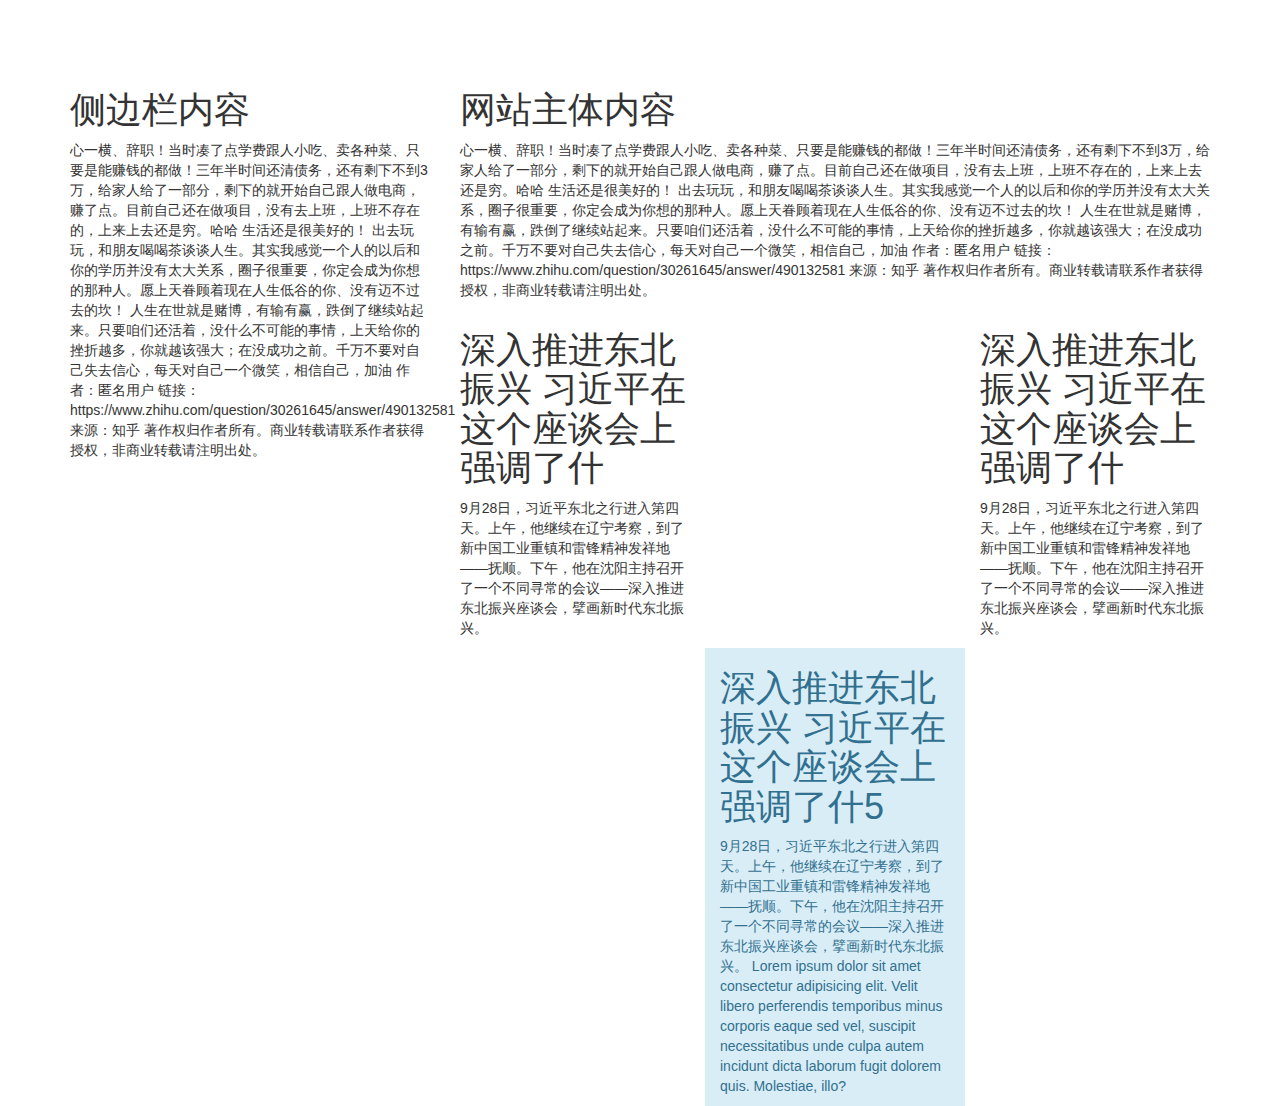
<file: index.html>
<!DOCTYPE html>
<html lang="en">

<head>
    <meta charset="UTF-8">
    <meta name="viewport" content="width=device-width, initial-scale=1.0">
    <meta http-equiv="X-UA-Compatible" content="ie=edge">
    <!-- width=device-width 宽度和设备的宽度一致 -->
    <!-- initial-scale 原始尺寸 -->
    <title>bootstrap</title>
    <link rel="stylesheet" href="lib/css/bootstrap.min.css">
    <link rel="stylesheet" href="lib/css/style.css">
</head>

<body>
    <script src="lib/jquery-3.3.1.js"></script>
    <script src="lib/js/bootstrap.min.js"></script>


    <div class="container">
        <!-- 网格结构 -->
        <div class="row">
            <!-- 33% -->
            <div class="col-md-4 hidden-xs">
                <h1>侧边栏内容</h1>
                <p>心一横、辞职！当时凑了点学费跟人小吃、卖各种菜、只要是能赚钱的都做！三年半时间还清债务，还有剩下不到3万，给家人给了一部分，剩下的就开始自己跟人做电商，赚了点。目前自己还在做项目，没有去上班，上班不存在的，上来上去还是穷。哈哈
                    生活还是很美好的！ 出去玩玩，和朋友喝喝茶谈谈人生。其实我感觉一个人的以后和你的学历并没有太大关系，圈子很重要，你定会成为你想的那种人。愿上天眷顾着现在人生低谷的你、没有迈不过去的坎！
                    人生在世就是赌博，有输有赢，跌倒了继续站起来。只要咱们还活着，没什么不可能的事情，上天给你的挫折越多，你就越该强大；在没成功之前。千万不要对自己失去信心，每天对自己一个微笑，相信自己，加油

                    作者：匿名用户
                    链接：https://www.zhihu.com/question/30261645/answer/490132581
                    来源：知乎
                    著作权归作者所有。商业转载请联系作者获得授权，非商业转载请注明出处。
                </p>
            </div>
            <div class="visible-xs alert-info">手机屏幕尺寸的时候会显示这个div</div>
            <!-- 66% -->
            <div class="col-md-8">

                <h1>网站主体内容</h1>
                <p>心一横、辞职！当时凑了点学费跟人小吃、卖各种菜、只要是能赚钱的都做！三年半时间还清债务，还有剩下不到3万，给家人给了一部分，剩下的就开始自己跟人做电商，赚了点。目前自己还在做项目，没有去上班，上班不存在的，上来上去还是穷。哈哈
                    生活还是很美好的！ 出去玩玩，和朋友喝喝茶谈谈人生。其实我感觉一个人的以后和你的学历并没有太大关系，圈子很重要，你定会成为你想的那种人。愿上天眷顾着现在人生低谷的你、没有迈不过去的坎！
                    人生在世就是赌博，有输有赢，跌倒了继续站起来。只要咱们还活着，没什么不可能的事情，上天给你的挫折越多，你就越该强大；在没成功之前。千万不要对自己失去信心，每天对自己一个微笑，相信自己，加油

                    作者：匿名用户
                    链接：https://www.zhihu.com/question/30261645/answer/490132581
                    来源：知乎
                    著作权归作者所有。商业转载请联系作者获得授权，非商业转载请注明出处。
                </p>

                <!-- 平板上面col-sm-4 col-sm-8 -->
                <!-- 手机上面col-xs-4 col-xs-8 -->
                <!-- 大尺寸col-lg-4 col-lg-8 -->
                <div class="row">
                    <div class="col-md-4">
                        <h1>深入推进东北振兴 习近平在这个座谈会上强调了什</h1>
                        <p>9月28日，习近平东北之行进入第四天。上午，他继续在辽宁考察，到了新中国工业重镇和雷锋精神发祥地——抚顺。下午，他在沈阳主持召开了一个不同寻常的会议——深入推进东北振兴座谈会，擘画新时代东北振兴。

                        </p>
                    </div>
                    <div class="col-md-4 col-md-offset-4">
                        <h1>深入推进东北振兴 习近平在这个座谈会上强调了什</h1>
                        <p>9月28日，习近平东北之行进入第四天。上午，他继续在辽宁考察，到了新中国工业重镇和雷锋精神发祥地——抚顺。下午，他在沈阳主持召开了一个不同寻常的会议——深入推进东北振兴座谈会，擘画新时代东北振兴。

                        </p>
                    </div>
                    <!-- offset 偏移4个单位 -->
                    <div class="col-md-4 col-md-offset-4 alert-info">
                        <h1>深入推进东北振兴 习近平在这个座谈会上强调了什5</h1>
                        <p>9月28日，习近平东北之行进入第四天。上午，他继续在辽宁考察，到了新中国工业重镇和雷锋精神发祥地——抚顺。下午，他在沈阳主持召开了一个不同寻常的会议——深入推进东北振兴座谈会，擘画新时代东北振兴。
Lorem ipsum dolor sit amet consectetur adipisicing elit. Velit libero perferendis temporibus minus corporis eaque sed vel, suscipit necessitatibus unde culpa autem incidunt dicta laborum fugit dolorem quis. Molestiae, illo?
                        </p>
                    </div>
                </div>
            </div>
        </div>
    </div>

</body>

</html>
</file>
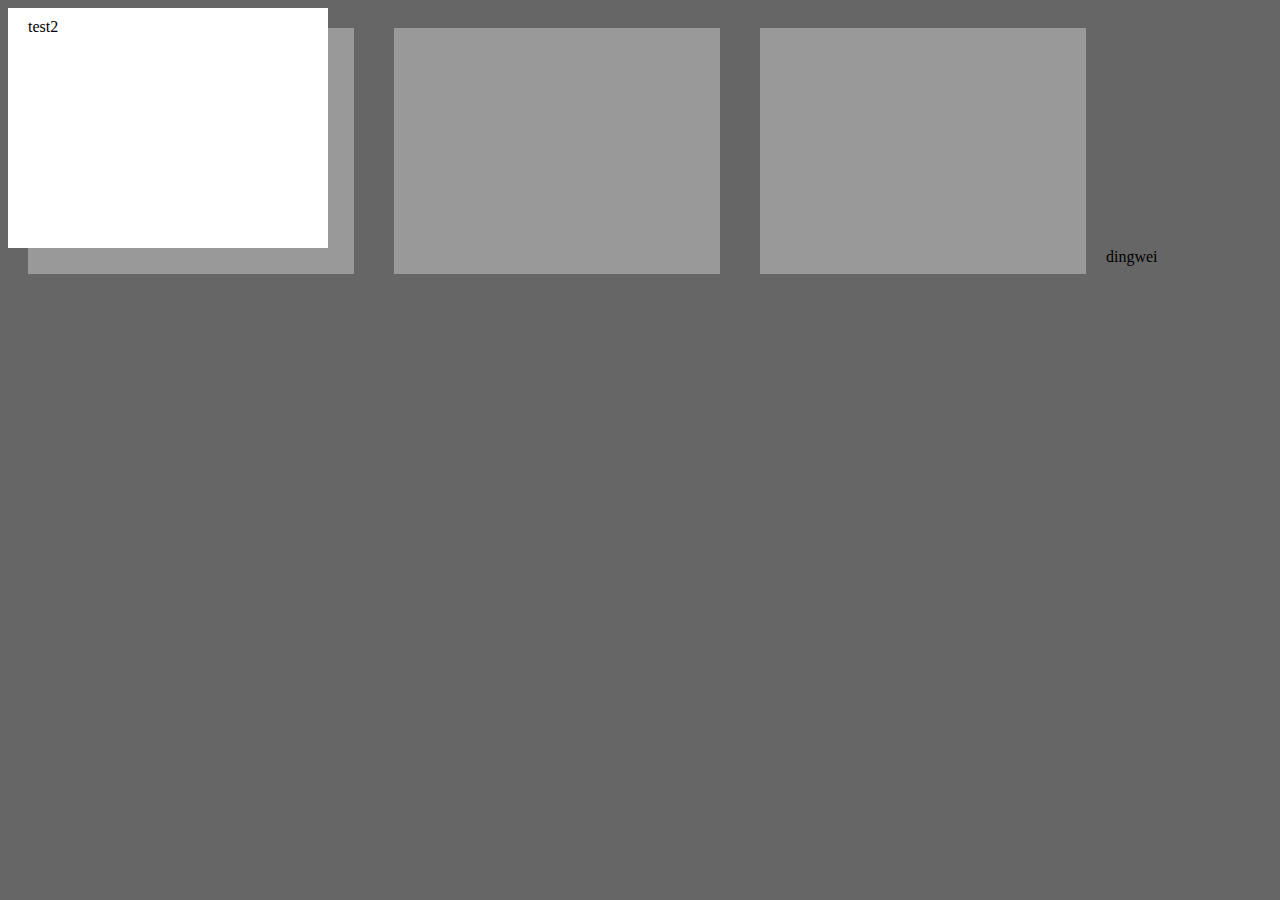
<file: css-study/index.html>
<!DOCTYPE html>
<html lang="en">
<head>
    <meta charset="UTF-8">
    <meta name="viewport" content="width=device-width, initial-scale=1.0">
    <meta http-equiv="X-UA-Compatible" content="ie=edge">
    <title>css study</title>
    <link rel="stylesheet" href="style.css" type="text/css">
</head>
<body>
    <div class="test"></div>
    <div class="test"></div>
    <div class="test"></div>

    <div class="test1">
        <div class="test2">test2</div>
    </div>
    <div class="dingwei">dingwei</div>
</body>
</html>
</file>
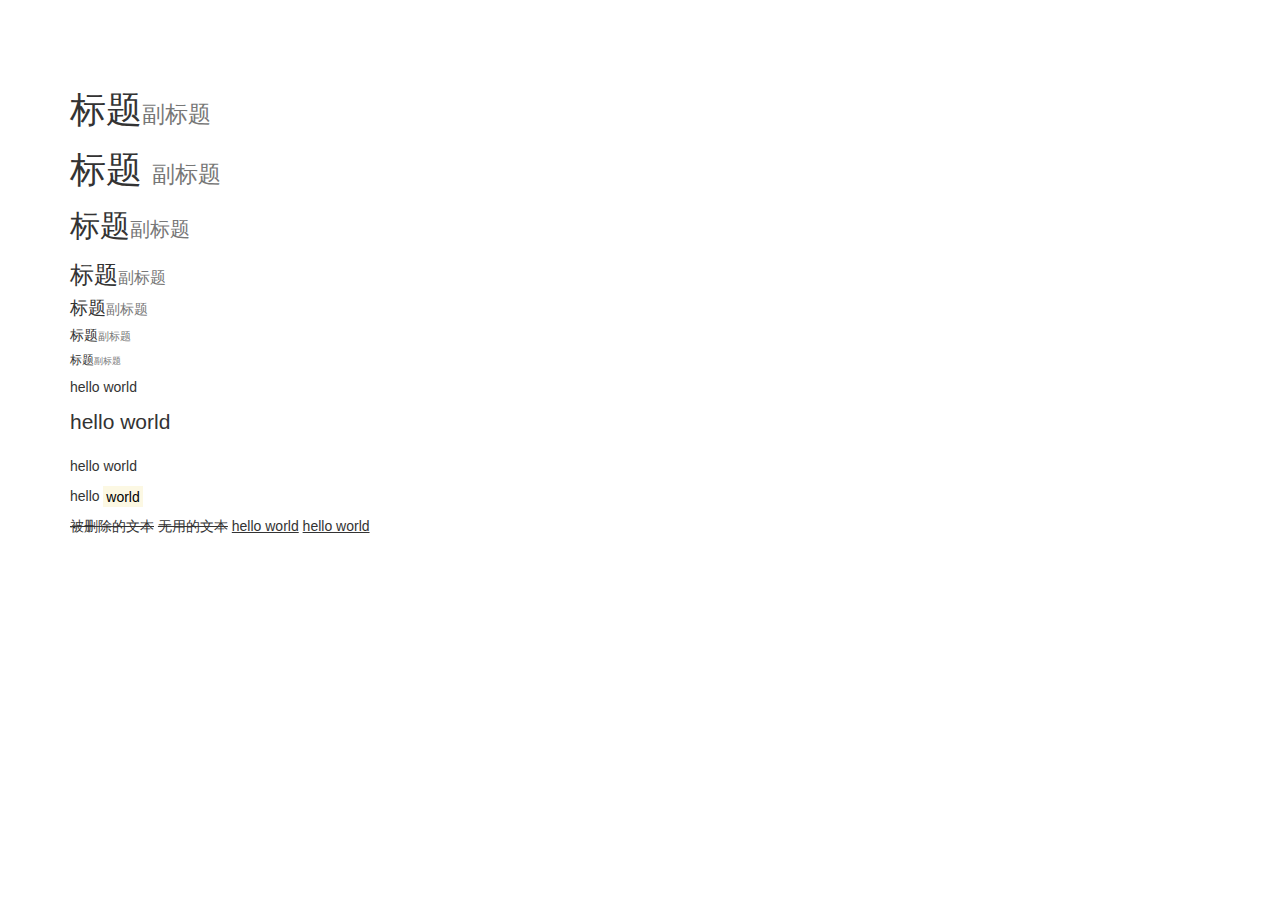
<file: Paiban.html>
<!DOCTYPE html>
<html lang="en">

<head>
    <meta charset="UTF-8">
    <meta name="viewport" content="width=device-width, initial-scale=1.0">
    <meta http-equiv="X-UA-Compatible" content="ie=edge">
    <!-- width=device-width 宽度和设备的宽度一致 -->
    <!-- initial-scale 原始尺寸 -->
    <title>bootstrap</title>
    <link rel="stylesheet" href="lib/css/bootstrap.min.css">
    <link rel="stylesheet" href="lib/css/style.css">
</head>

<body>
    <script src="lib/jquery-3.3.1.js"></script>
    <script src="lib/js/bootstrap.min.js"></script>
    <div class="container">
        <h1>标题<small>副标题</small></h1>
        <div class="h1">标题 <span class="small">副标题</span></div>
        <h2>标题<small>副标题</small></h2>
        <h3>标题<small>副标题</small></h3>
        <h4>标题<small>副标题</small></h4>
        <h5>标题<small>副标题</small></h5>
        <h6>标题<small>副标题</small></h6>
        <p>hello world</p>
        <p class="lead">hello world</p>
        <p>hello world</p>
        <p>hello <mark>world</mark></p>

        <p>
            <del>被删除的文本</del>
            <s>无用的文本</s>
            <ins>hello world</ins>
            <u>hello world</u>
            
        </p>



        
    </div>

</body>

</html>
</file>
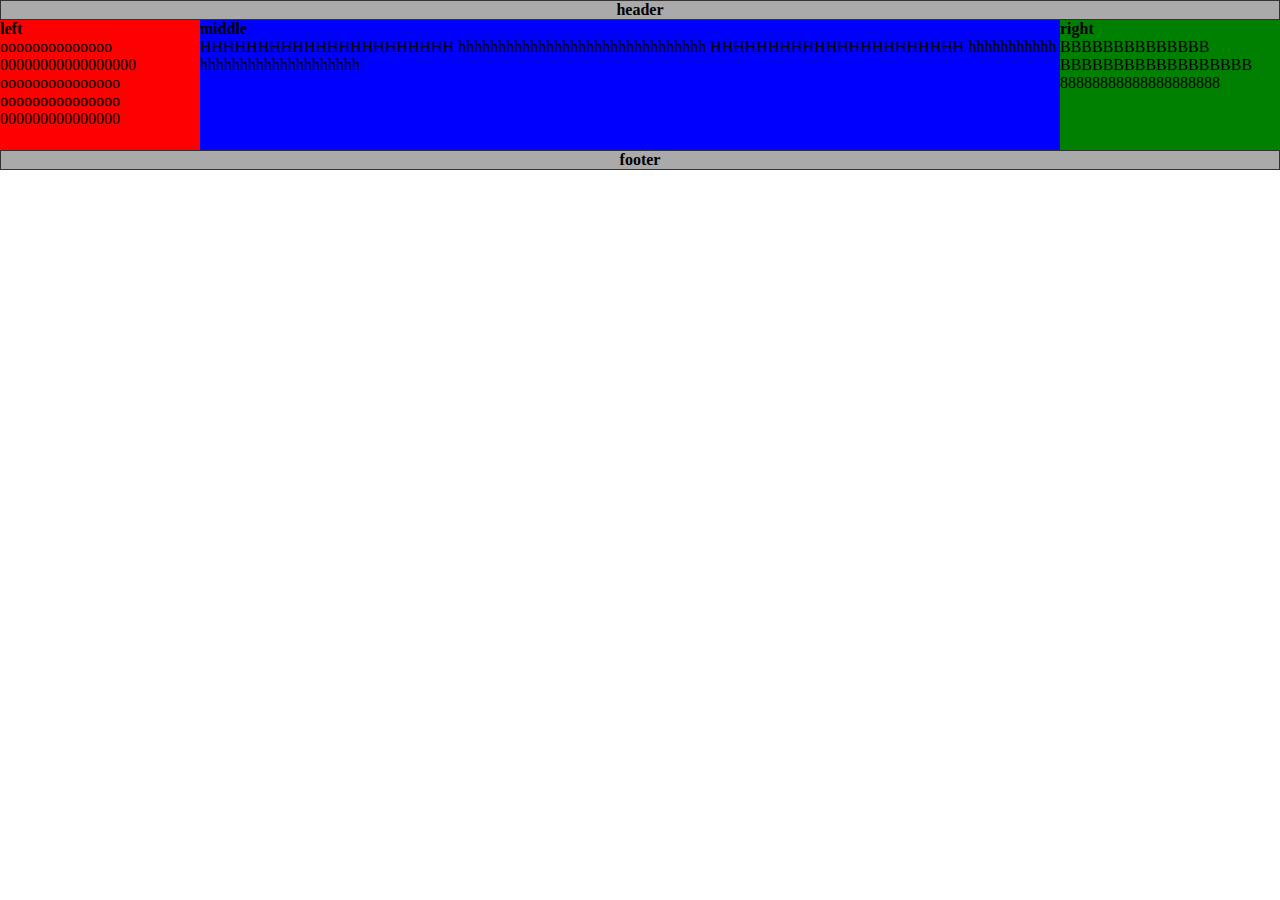
<file: css-study/shengbei.html>
<!DOCTYPE html PUBLIC "-//W3C//DTD XHTML 1.0 Transitional//EN" "http://www.w3.org/TR/xhtml1/DTD/xhtml1-transitional.dtd">
<html xmlns="http://www.w3.org/1999/xhtml">
<head>
<meta charset="utf-8">
<meta http-equiv="X-UA-Compatible" content="IE=edge,chrome=1">
<title>圣杯布局</title>
<style type="text/css">
    *{margin: 0;padding: 0;}
    body{min-width: 700px;}
    .header,
    .footer{ 
        border: 1px solid #333;
        background: #aaa;
        text-align: center;
    }
    .left,
    .middle,
    .right{ 
        position: relative;
        float: left;
        min-height: 130px;
    }
    .container{
        padding:0 220px 0 200px;
        overflow: hidden;
    }
    .left{
        margin-left: -100%;
        left: -200px;
        width: 200px;
        background: red;
    }
    .right{
        margin-left: -220px;
        right: -220px;
        width: 220px;
        background: green;
    }
    .middle{ 
        width: 100%;
        background: blue;
        word-break: break-all;

    }
    .footer{ 
        clear: both;
    }
</style>
</head>
<body>
<div class="header">
    <h4>header</h4>
</div>
<div class="container">
    <div class="middle">
        <h4>middle</h4>
        <p>HHHHHHHHHHHHHHHHHHHHHH
        hhhhhhhhhhhhhhhhhhhhhhhhhhhhhhh
        HHHHHHHHHHHHHHHHHHHHHH
        hhhhhhhhhhhhhhhhhhhhhhhhhhhhhhh
        </p>
    </div>
    <div class="left">
    <h4>left</h4>
        <p>oooooooooooooo
        00000000000000000
        ooooooooooooooo
        ooooooooooooooo
        000000000000000</p>
    </div>
    <div class="right">
    <h4>right</h4>
        <p>BBBBBBBBBBBBBB
        BBBBBBBBBBBBBBBBBB
        88888888888888888888</p>
    </div>
    </div>
    <div class="footer">
        <h4>footer</h4>
    </div>
</body>
</html>
</file>
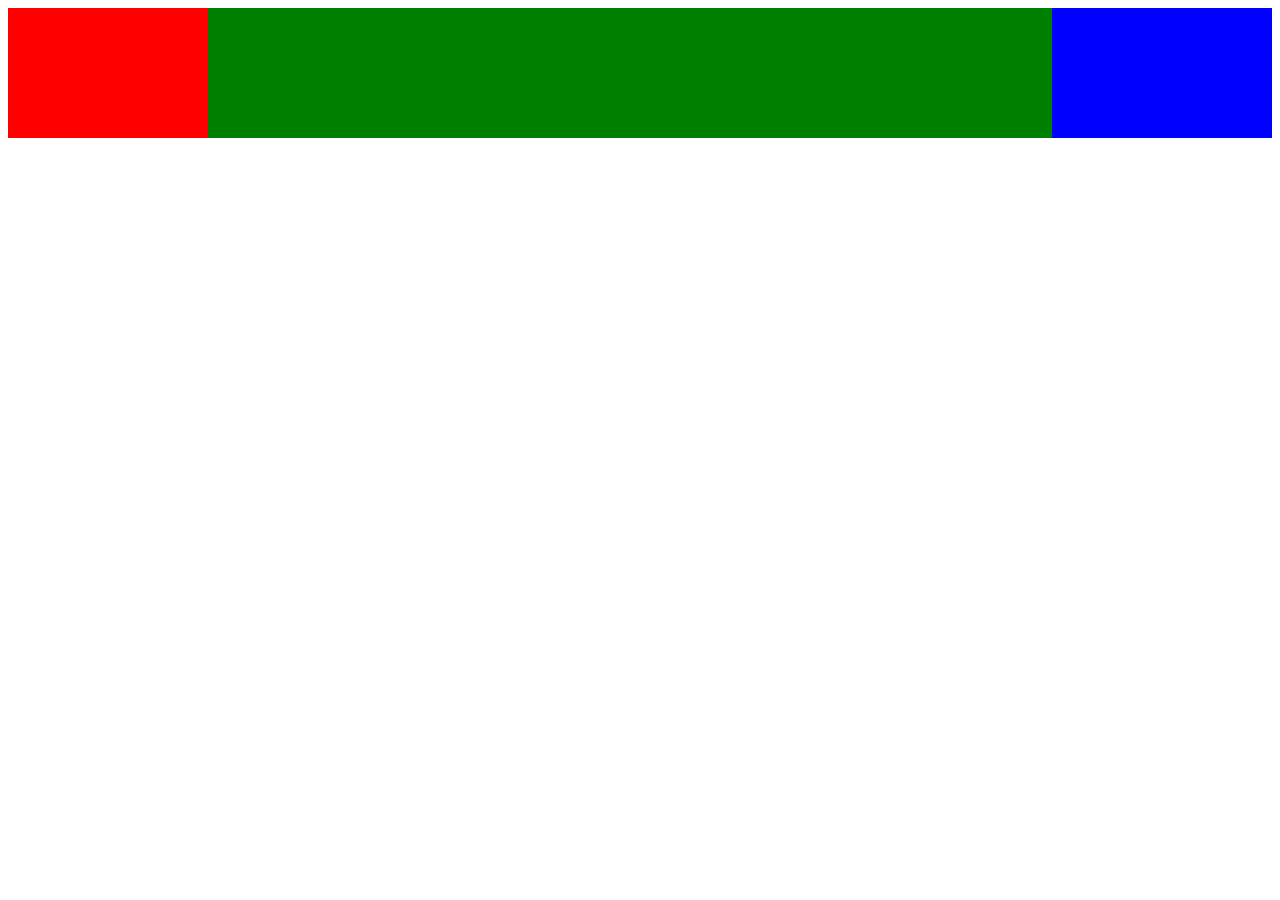
<file: css-study/test-shengbei.html>
<!DOCTYPE html>
<html lang="en">
<head>
    <meta charset="UTF-8">
    <meta name="viewport" content="width=device-width, initial-scale=1.0">
    <meta http-equiv="X-UA-Compatible" content="ie=edge">
    <title>Document</title>
    <style type="text/css">
        .container{
            /* min-height: 0px; */
            padding: 0 220px 0 200px;
            overflow: hidden;
        }

        .middle{
            float: left;
            position: relative;
            width: 100%;
            background-color: green;
            min-height: 130px;
        }
        .left{
            left: -200px;
            float: left;
            position: relative;
            margin-left: -100%;
            width: 200px;
            background-color: red;
            min-height: 130px;
        }
        .right{
            left: 220px;
            float: left;
            position: relative;
            margin-left: -220px;
            width: 220px;
            background-color: blue;
            min-height: 130px;
        }
    </style>
</head>
<body>
    <div class="container">
        <div class="middle"></div>
        <div class="left"></div>
        <div class="right"></div>

    </div>
</body>
</html>
</file>
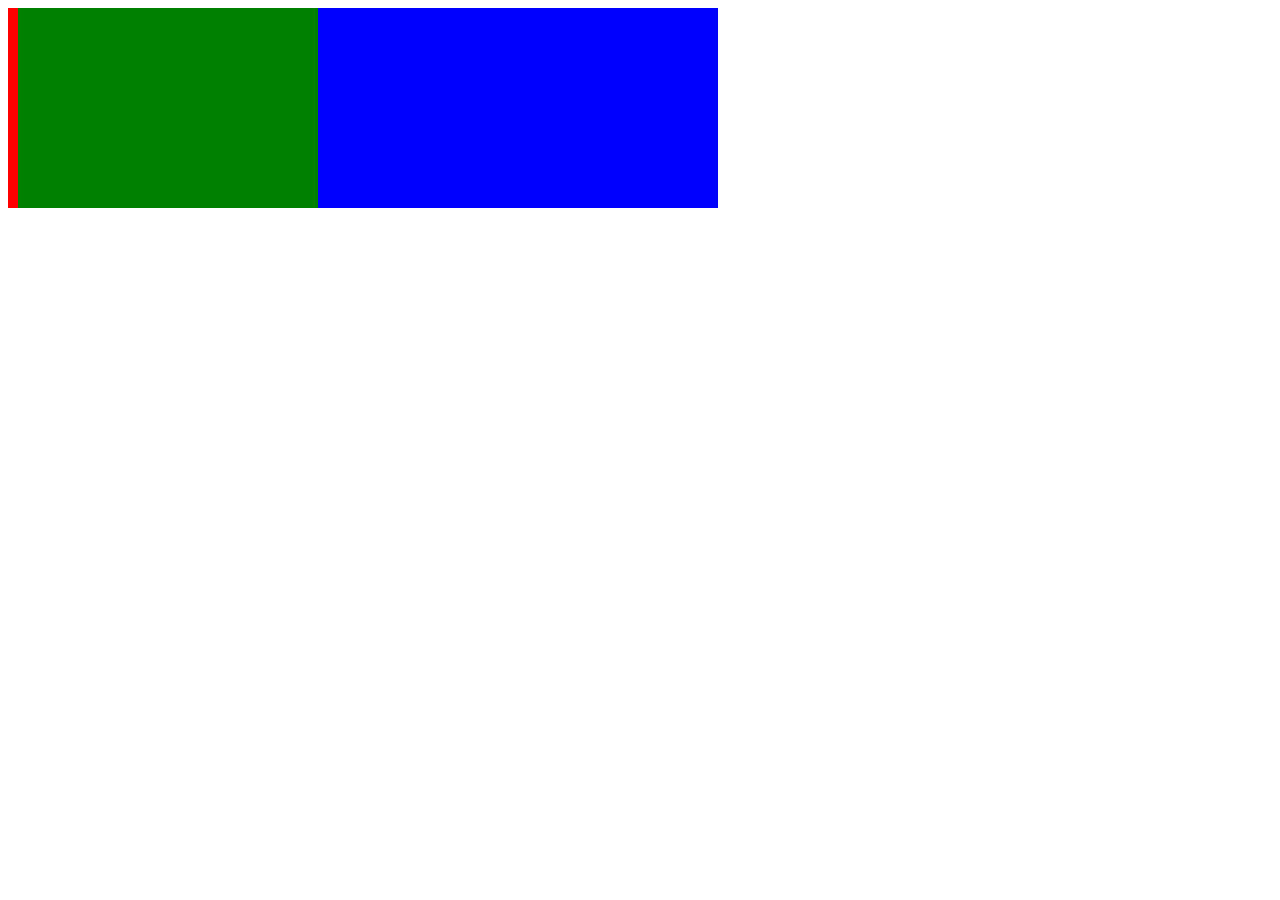
<file: css-study/testPadding.html>
<!DOCTYPE html>
<html lang="en">
<head>
    <meta charset="UTF-8">
    <meta name="viewport" content="width=device-width, initial-scale=1.0">
    <meta http-equiv="X-UA-Compatible" content="ie=edge">
    <title>Document</title>
    <style type="text/css">
        .container{
            padding-left: 10px;
            width: 700px;
            height: 200px;
            background-color: red;
        }
        .a{
            float: left;
            width: 300px;
            height: 200px;;
            background-color: green;
        }
        .b{
            float: left;
            width: 400px;
            height: 200px;
            background-color: blue;
        }

    </style>
</head>
<body>
    <div class="container">
        <div class="a"></div>
        <div class="b"></div>
    </div>
</body>
</html>
</file>
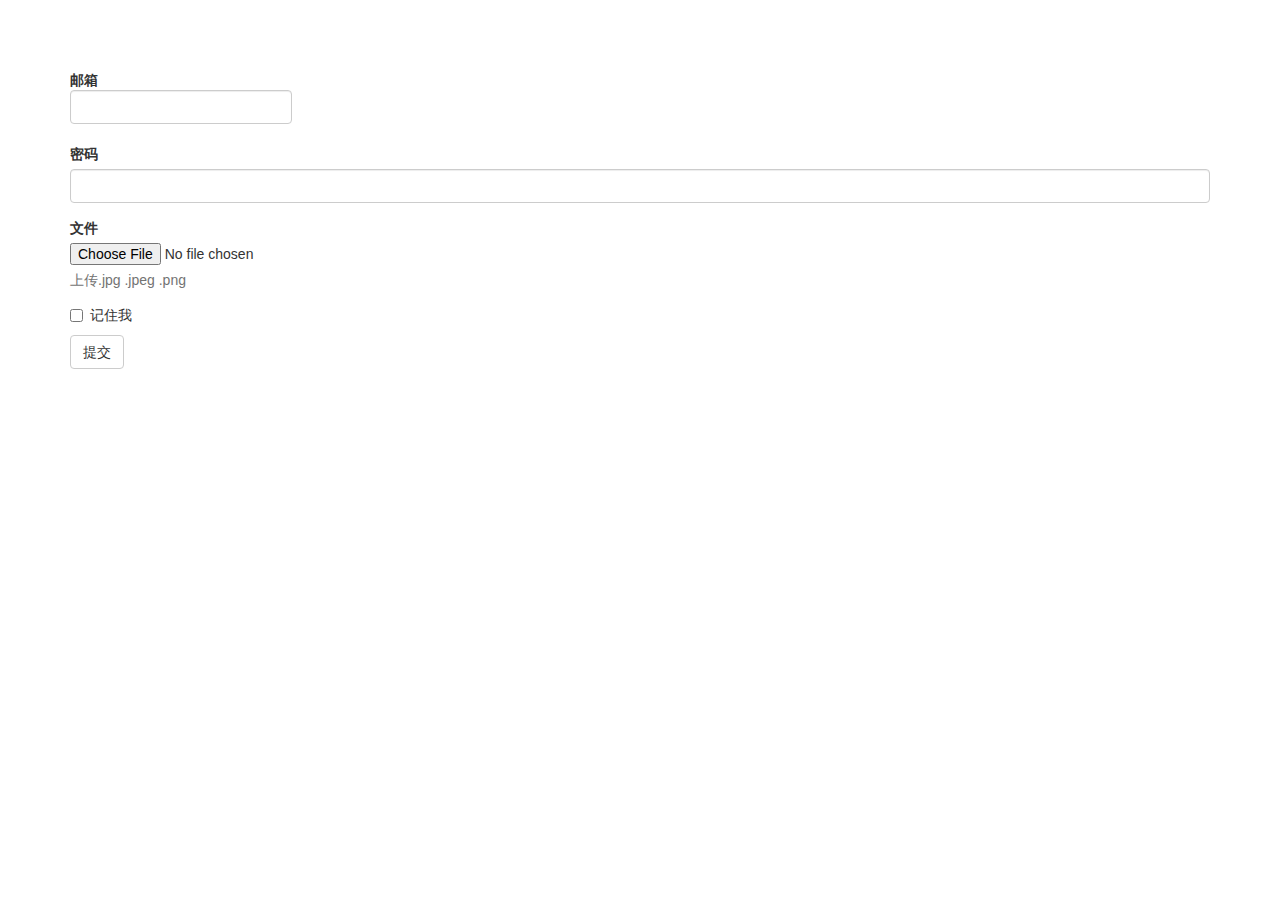
<file: 表单/form.html>
<!DOCTYPE html>
<html lang="en">

<head>
    <meta charset="UTF-8">
    <meta name="viewport" content="width=device-width, initial-scale=1.0">
    <meta http-equiv="X-UA-Compatible" content="ie=edge">
    <!-- width=device-width 宽度和设备的宽度一致 -->
    <!-- initial-scale 原始尺寸 -->
    <title>表单</title>
    <link rel="stylesheet" href="../lib/css/bootstrap.min.css">
    <link rel="stylesheet" href="../lib/css/style.css">
</head>

<body>
    <script src="../lib/jquery-3.3.1.js"></script>
    <script src="../lib/js/bootstrap.min.js"></script>
    <div class="container">
        <form action="">
            <div class="form-group">
                <label for="emailId">邮箱</lable>
                <input type="email" id="emailId" class="form-control">
            </div>
            <div class="form-group">
                <label for="passwordId">密码</label>
                <input type="password" id="passwrodId" class="form-control">
            </div>
            <div class="form-group">
                <label for="fileId">文件</label>
                <input type="file" id="fileId" >
                <p class="help-block">上传.jpg .jpeg .png</p>
            </div>
            <div class="checkbox">
                <label for="">
                    <input type="checkbox" >记住我
                </label>
            </div>
            <div class="form-group">
                <input type="submit" value="提交"" class="btn btn-default">
            </div>
        </form>
    </div>

</body>

</html>
</file>
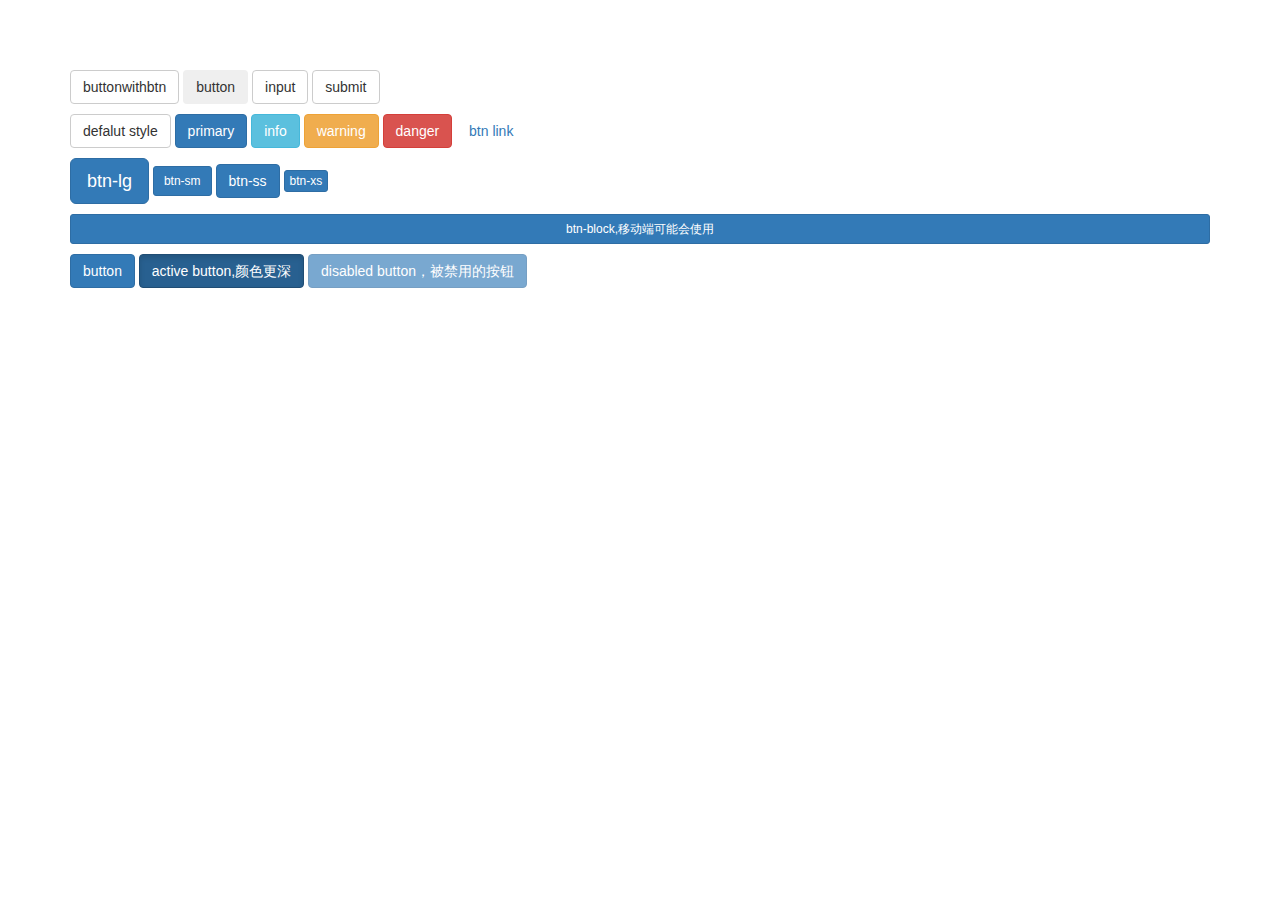
<file: 表格和按钮/button.html>
<!DOCTYPE html>
<html lang="en">

<head>
    <meta charset="UTF-8">
    <meta name="viewport" content="width=device-width, initial-scale=1.0">
    <meta http-equiv="X-UA-Compatible" content="ie=edge">
    <!-- width=device-width 宽度和设备的宽度一致 -->
    <!-- initial-scale 原始尺寸 -->
    <title>bootstrap</title>
    <link rel="stylesheet" href="../lib/css/bootstrap.min.css">
    <link rel="stylesheet" href="../lib/css/style.css">
    
</head>

<body>
    <script src="../lib/jquery-3.3.1.js"></script>
    <script src="../lib/js/bootstrap.min.js"></script>
    
    <div class="container">
        <p>
            <a href="#" class="btn btn-default">buttonwithbtn</a>
            <button class="btn btn-dafault">button</button>
            <input type="button" class="btn btn-default" value="input">
            <input type="submit" class="btn btn-default" value="submit">
            <!-- btn btn-default -->
        </p>
        <p>
            <button class="btn btn-default">defalut style</button>
            <button class="btn btn-primary">primary</button>
            <button class="btn btn-info">info</button>
            <button class="btn btn-warning">warning</button>
            <button class="btn btn-danger">danger</button>
            <a href="#" class="btn btn-link">btn link</a>
        </p>
        <p>
            <button class="btn btn-primary btn-lg">btn-lg</button>
            <button class="btn btn-primary btn-sm">btn-sm</button>
            <button class="btn btn-primary btn-ss">btn-ss</button>
            <button class="btn btn-primary btn-xs">btn-xs</button>
        </p>
        <p>
            <button class="btn btn-primary btn-block btn-sm">btn-block,移动端可能会使用</button>
        </p>
        <p>
            <button class="btn btn-primary">button</button>
            <button class="btn btn-primary active">active button,颜色更深</button>
            <button class="btn btn-primary disabled">disabled button，被禁用的按钮</button>
        </p>
    </div>

</body>

</html>
</file>
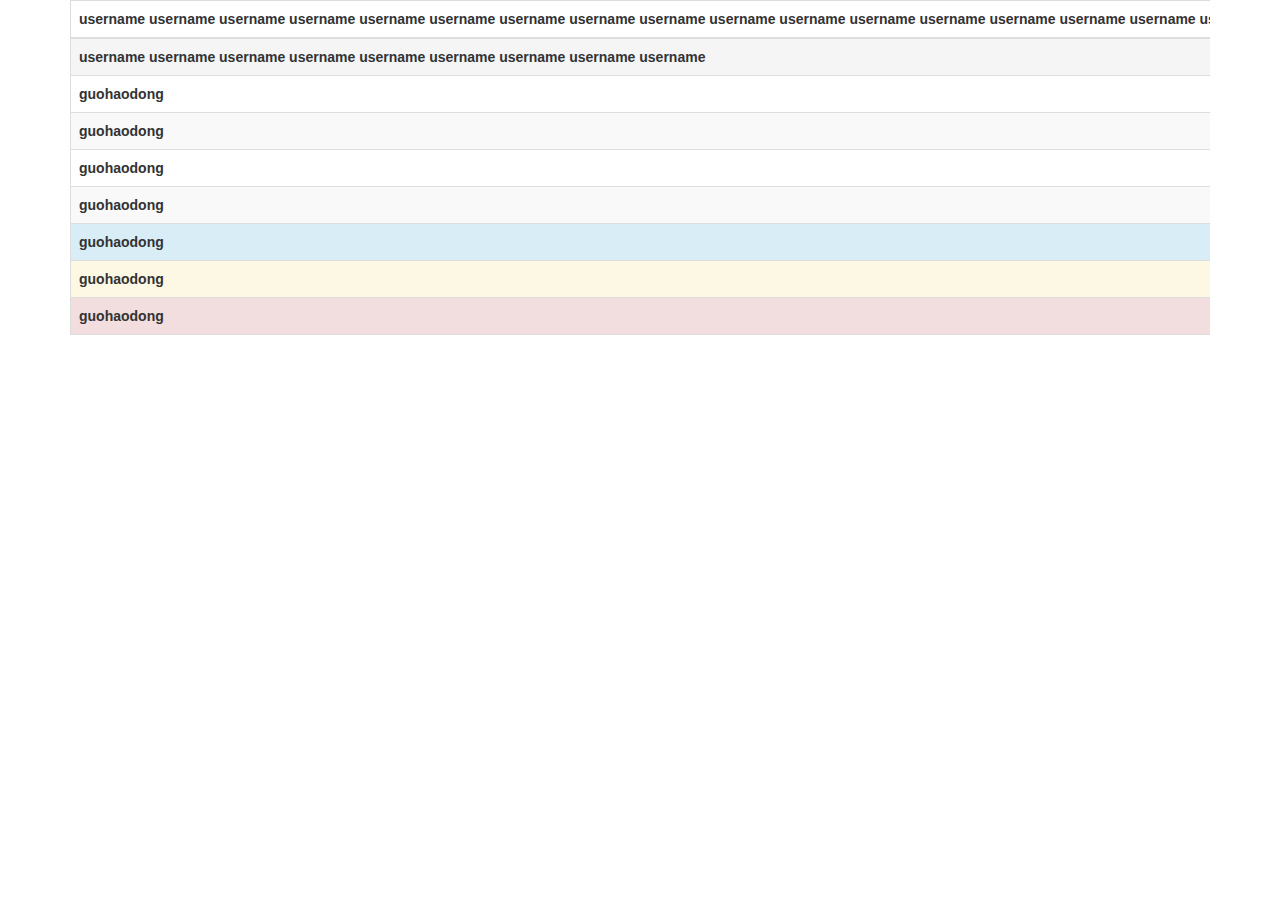
<file: 表格和按钮/table.html>
<!DOCTYPE html>
<html lang="en">

<head>
    <meta charset="UTF-8">
    <meta name="viewport" content="width=device-width, initial-scale=1.0">
    <meta http-equiv="X-UA-Compatible" content="ie=edge">
    <!-- width=device-width 宽度和设备的宽度一致 -->
    <!-- initial-scale 原始尺寸 -->
    <title>bootstrap</title>
    <link rel="stylesheet" href="../lib/css/bootstrap.min.css">
    <!-- <link rel="stylesheet" href="../lib/css/style.css"> -->
    <style>
        .table-responsive .table{
            white-space: nowrap;
        }
    </style>
    <!-- 响应式布局，在有空格的时候不会换行，底部出现一个滚动条 -->
</head>

<body>
    <script src="../lib/jquery-3.3.1.js"></script>
    <script src="../lib/js/bootstrap.min.js"></script>
    <div class="container">
        <div class="table-responsive">
            <table class="table table-striped table-bordered table-hover">
                <thead>
                    <tr>


                        <th>username username username username username username username username username username username username username username username username username username</th>
                        <th>password</th>
                        <th>年龄</th>
                        <th>性别</th>
                        <th>地址</th>
                    </tr>
                </thead>
                <tbody>
                    <tr class="active">
                        <th>username username username username username username username username username</th>
                        <th>guohaodng</th>
                        <th>34</th>
                        <th>1</th>
                        <th>beijing</th>
                    </tr>
                    <tr>
                        <th>guohaodong</th>
                        <th>guohaodng</th>
                        <th>34</th>
                        <th>1</th>
                        <th>beijing</th>
                    </tr>
                    <tr>
                        <th>guohaodong</th>
                        <th>guohaodng</th>
                        <th>34</th>
                        <th>1</th>
                        <th>beijing</th>
                    </tr>
                    <tr>

                        <th>guohaodong</th>
                        <th>guohaodng</th>
                        <th>34</th>
                        <th>1</th>
                        <th>beijing</th>
                    </tr>
                    <tr>
                        <th>guohaodong</th>
                        <th>guohaodng</th>
                        <th>34</th>
                        <th>1</th>
                        <th>beijing</th>
                    </tr>
                    <tr class="info">
                        <th>guohaodong</th>
                        <th>guohaodng</th>
                        <th>34</th>
                        <th>1</th>
                        <th>beijing</th>
                    </tr>
                    <tr class="warning">
                        <th>guohaodong</th>
                        <th>guohaodng</th>
                        <th>34</th>
                        <th>1</th>
                        <th>beijing</th>
                    </tr>
                    <tr class="danger">
                        <th>guohaodong</th>
                        <th>guohaodng</th>
                        <th>34</th>
                        <th>1</th>
                        <th>beijing</th>
                    </tr>
                </tbody>
            </table>
        </div>
    </div>

</body>

</html>
</file>
<file: lib/css/style.css>
body{
    padding-top: 70px; 
}

.navbar-inverse input[type="text"]{
    background-color: #333;
    border: none;
    color: #999;
}

.navbar-inverse button[type="submit"]{
    background-color: aqua;
    border: none;
}

.navbar-inverse form{
    position: relative;
}

.navbar-inverse .glyphicon-search{
    position: absolute;
    top: 28%;
    right: 38px;
}

/* homework */
</file>
<file: css-study/style.css>
@charset "utf-8";
body{
    background: #666;
}
.test{
    width: 320px;
    height: 240px;
    background: #999;
    float: left; 
    border: #999 solid;
    margin: 20px;

}
/* div默认上面排列，float:left可以让左右排列 */
/* margin表示几百 */
/* padding margin区别 */
/* css定位 */

.test1{
    width: 320px;
    height: 240px;
    background-color: #fff;
    position: relative;
}

.test2{
    position: absolute;
    left: 20px;
    top: 10px;
    /* : 10px; */
}
</file>
